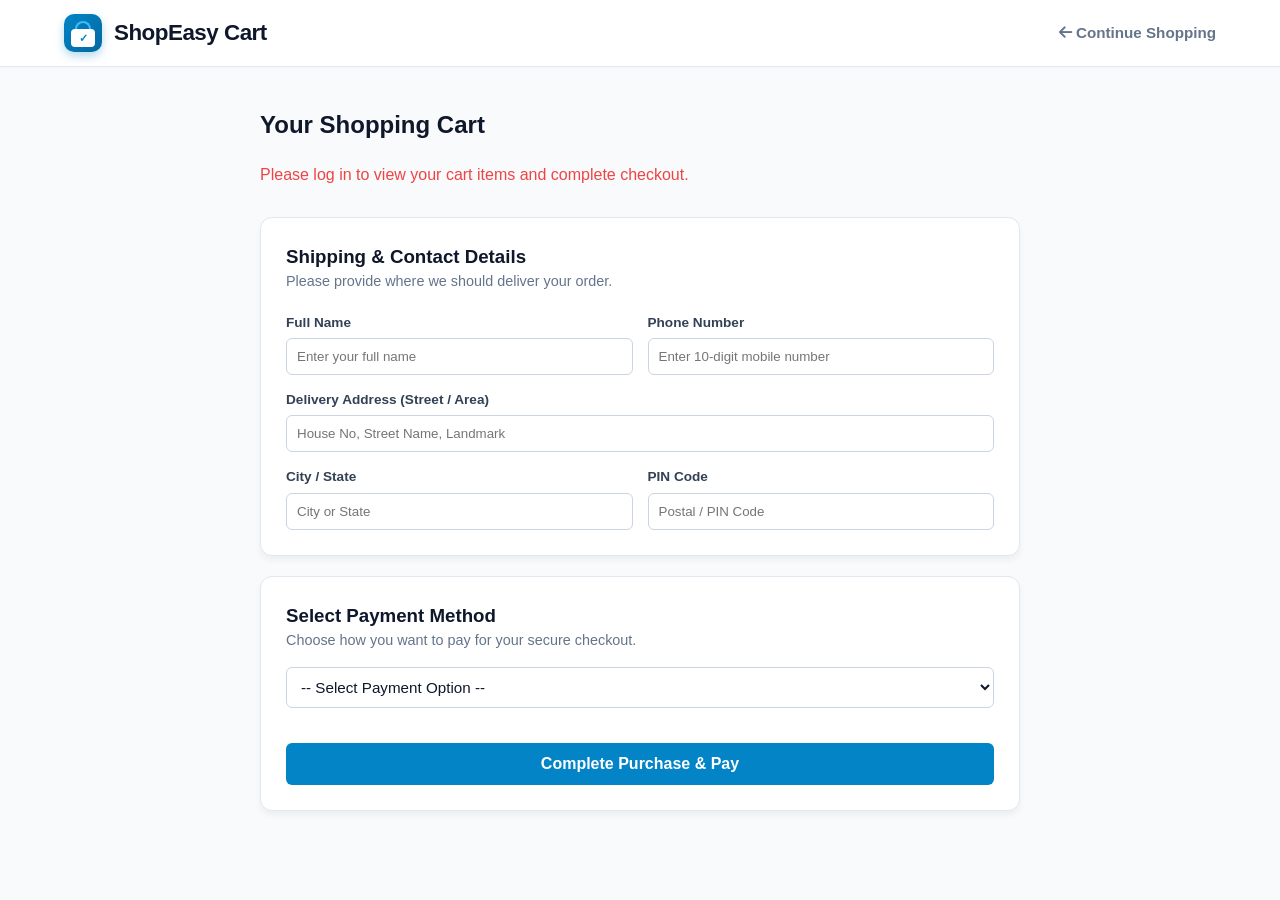
<file: cart.html>
<!DOCTYPE html>
<html lang="en">
<head>
    <meta charset="UTF-8">
    <meta name="viewport" content="width=device-width, initial-scale=1.0">
    <title>Your Cart & Checkout - ShopEasy</title>
    <link rel="stylesheet" href="css/index.css">
    <link rel="stylesheet" href="https://cdnjs.cloudflare.com/ajax/libs/font-awesome/6.4.0/css/all.min.css">
</head>
<body>

    <header class="navbar">
        <a href="index.html" class="brand-name">
            <div class="shopeasy-logo-symbol">
                <div class="bag-handle"></div>
                <div class="bag-body"><span class="bag-check">✓</span></div>
            </div>
            <span class="brand-title-text">ShopEasy Cart</span>
        </a>
        <a href="index.html" class="nav-link"><i class="fa-solid fa-arrow-left"></i> Continue Shopping</a>
    </header>

    <main class="store-container" style="max-width: 800px; margin-top: 40px; margin-bottom: 50px;">
        <h2>Your Shopping Cart</h2>
        <div id="cartItemsContainer" style="margin-top: 20px;">
            <!-- Rendered dynamically -->
        </div>

        <!-- Shipping Address Section -->
        <div style="background: white; padding: 25px; border-radius: 12px; margin-top: 30px; box-shadow: 0 4px 6px rgba(0,0,0,0.05); border: 1px solid #e2e8f0;">
            <h3>Shipping & Contact Details</h3>
            <p style="color: #64748b; font-size: 0.9rem; margin-bottom: 20px;">Please provide where we should deliver your order.</p>
            
            <div style="display: grid; grid-template-columns: 1fr 1fr; gap: 15px; margin-bottom: 15px;">
                <div>
                    <label style="display: block; font-size: 0.85rem; font-weight: 600; margin-bottom: 5px; color: #334155;">Full Name</label>
                    <input type="text" id="shippingName" placeholder="Enter your full name" style="width: 100%; padding: 10px; border: 1px solid #cbd5e1; border-radius: 6px;">
                </div>
                <div>
                    <label style="display: block; font-size: 0.85rem; font-weight: 600; margin-bottom: 5px; color: #334155;">Phone Number</label>
                    <input type="tel" id="shippingPhone" placeholder="Enter 10-digit mobile number" style="width: 100%; padding: 10px; border: 1px solid #cbd5e1; border-radius: 6px;">
                </div>
            </div>

            <div style="margin-bottom: 15px;">
                <label style="display: block; font-size: 0.85rem; font-weight: 600; margin-bottom: 5px; color: #334155;">Delivery Address (Street / Area)</label>
                <input type="text" id="shippingAddress" placeholder="House No, Street Name, Landmark" style="width: 100%; padding: 10px; border: 1px solid #cbd5e1; border-radius: 6px;">
            </div>

            <div style="display: grid; grid-template-columns: 1fr 1fr; gap: 15px;">
                <div>
                    <label style="display: block; font-size: 0.85rem; font-weight: 600; margin-bottom: 5px; color: #334155;">City / State</label>
                    <input type="text" id="shippingCity" placeholder="City or State" style="width: 100%; padding: 10px; border: 1px solid #cbd5e1; border-radius: 6px;">
                </div>
                <div>
                    <label style="display: block; font-size: 0.85rem; font-weight: 600; margin-bottom: 5px; color: #334155;">PIN Code</label>
                    <input type="text" id="shippingPin" placeholder="Postal / PIN Code" style="width: 100%; padding: 10px; border: 1px solid #cbd5e1; border-radius: 6px;">
                </div>
            </div>
        </div>

        <div class="payment-section" style="background: white; padding: 25px; border-radius: 12px; margin-top: 20px; box-shadow: 0 4px 6px rgba(0,0,0,0.05); border: 1px solid #e2e8f0;">
            <h3>Select Payment Method</h3>
            <p style="color: #64748b; font-size: 0.9rem; margin-bottom: 15px;">Choose how you want to pay for your secure checkout.</p>
            
            <select id="paymentMethodSelect" class="category-select" onchange="togglePaymentFields()" style="width: 100%; margin-bottom: 15px; padding: 10px; border: 1px solid #cbd5e1; border-radius: 6px;">
                <option value="" disabled selected>-- Select Payment Option --</option>
                <option value="credit-card">Credit / Debit Card</option>
                <option value="paypal">PayPal</option>
                <option value="upi">UPI / Net Banking</option>
                <option value="cod">Cash on Delivery (COD)</option>
            </select>

            <!-- Dynamic Payment Fields Container -->
            <div id="dynamicPaymentDetails" style="margin-bottom: 20px;"></div>

            <button id="checkoutBtn" class="add-to-cart-btn" onclick="processCheckout(event)" style="background: #0284c7; color: white; width: 100%; padding: 12px; font-size: 1rem; border: none; cursor: pointer; border-radius: 6px;">
                Complete Purchase & Pay
            </button>
        </div>
    </main>

    <script src="js/auth.js"></script>
    <script src="js/cart.js"></script>
</body>
</html>
</file>
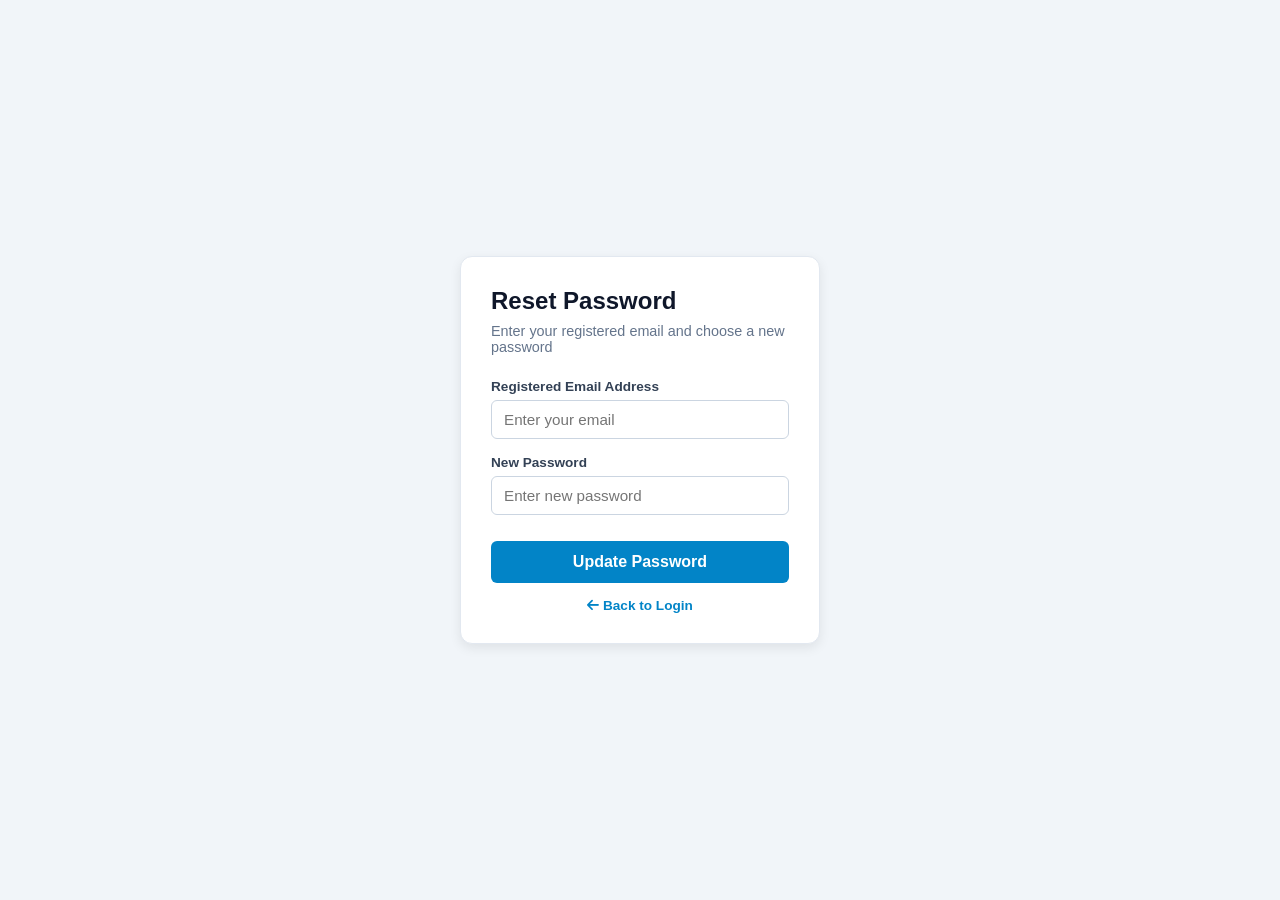
<file: forgot-password.html>
<!DOCTYPE html>
<html lang="en">
<head>
    <meta charset="UTF-8">
    <meta name="viewport" content="width=device-width, initial-scale=1.0">
    <title>Reset Password - ShopEasy</title>
    <link rel="stylesheet" href="css/forgot-password.css">
    <link rel="stylesheet" href="https://cdnjs.cloudflare.com/ajax/libs/font-awesome/6.4.0/css/all.min.css">
</head>
<body class="auth-body">
    <div class="auth-container">
        <div class="auth-card">
            <h2>Reset Password</h2>
            <p class="auth-subtitle">Enter your registered email and choose a new password</p>
            
            <form id="forgotForm">
                <div class="form-group">
                    <label>Registered Email Address</label>
                    <input type="email" id="resetEmail" placeholder="Enter your email" required>
                </div>
                <div class="form-group">
                    <label>New Password</label>
                    <input type="password" id="newPassword" placeholder="Enter new password" required>
                </div>

                <button type="submit" class="auth-submit-btn">Update Password</button>
            </form>

            <p class="auth-footer-text" style="margin-top: 15px;"><a href="login.html"><i class="fa-solid fa-arrow-left"></i> Back to Login</a></p>
        </div>
    </div>

    <script src="js/auth.js"></script>
</body>
</html>
</file>
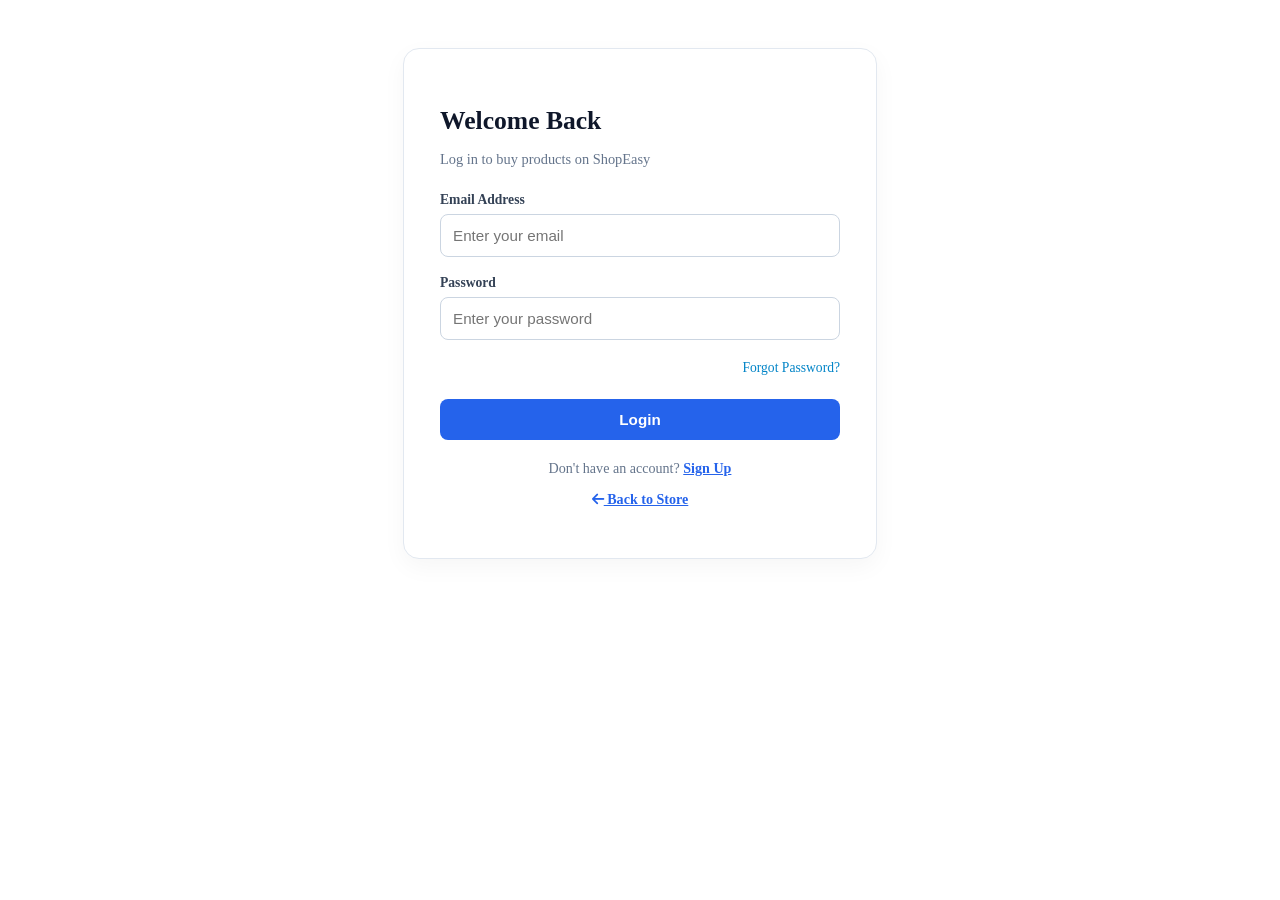
<file: login.html>
<!DOCTYPE html>
<html lang="en">
<head>
    <meta charset="UTF-8">
    <meta name="viewport" content="width=device-width, initial-scale=1.0">
    <title>Login - ShopEasy</title>
    <link rel="stylesheet" href="css/login.css">
    <link rel="stylesheet" href="https://cdnjs.cloudflare.com/ajax/libs/font-awesome/6.4.0/css/all.min.css">
</head>
<body class="auth-body">
    <div class="auth-container">
        <div class="auth-card">
            <h2>Welcome Back</h2>
            <p class="auth-subtitle">Log in to buy products on ShopEasy</p>
            
            <form id="loginForm">
                <div class="form-group">
                    <label>Email Address</label>
                    <input type="email" id="loginEmail" placeholder="Enter your email" required>
                </div>
                <div class="form-group">
                    <label>Password</label>
                    <input type="password" id="loginPassword" placeholder="Enter your password" required>
                </div>
                
                <!-- Forgot Password Link updated to point to the separate page -->
                <div style="text-align: right; margin-bottom: 15px;">
                    <a href="forgot-password.html" style="color: #0284c7; font-size: 0.85rem; text-decoration: none;">Forgot Password?</a>
                </div>

                <button type="submit" class="auth-submit-btn">Login</button>
            </form>

            <p class="auth-footer-text">Don't have an account? <a href="signup.html">Sign Up</a></p>
            <p class="auth-footer-text" style="margin-top: 10px;"><a href="index.html"><i class="fa-solid fa-arrow-left"></i> Back to Store</a></p>
        </div>
    </div>

    <script src="js/auth.js"></script>
</body>
</html>
</file>
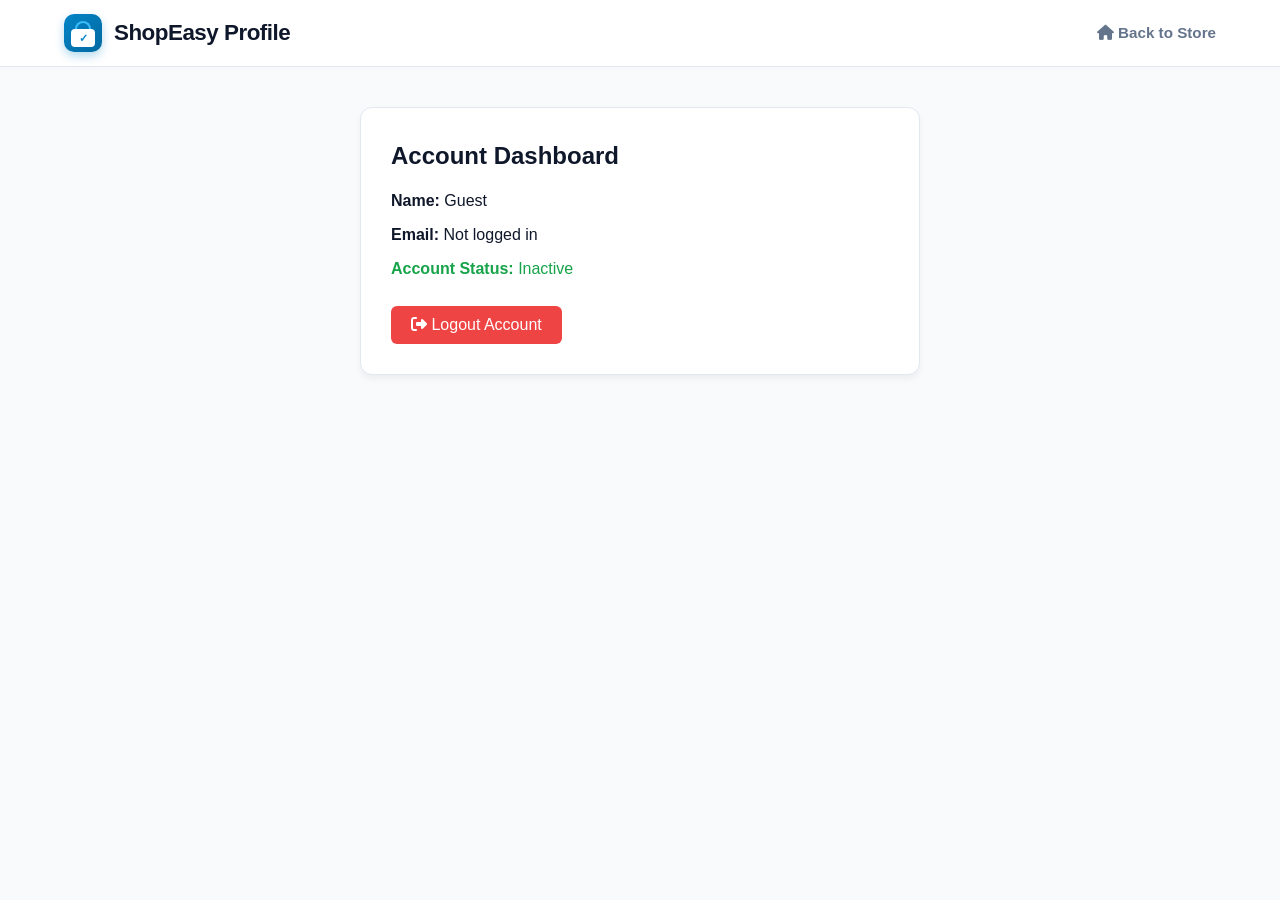
<file: profile.html>
<!DOCTYPE html>
<html lang="en">
<head>
    <meta charset="UTF-8">
    <meta name="viewport" content="width=device-width, initial-scale=1.0">
    <title>User Profile - ShopEasy</title>
    <link rel="stylesheet" href="css/index.css">
    <link rel="stylesheet" href="https://cdnjs.cloudflare.com/ajax/libs/font-awesome/6.4.0/css/all.min.css">
</head>
<body>

    <header class="navbar">
        <a href="index.html" class="brand-name">
            <div class="shopeasy-logo-symbol">
                <div class="bag-handle"></div>
                <div class="bag-body"><span class="bag-check">✓</span></div>
            </div>
            <span class="brand-title-text">ShopEasy Profile</span>
        </a>
        <a href="index.html" class="nav-link"><i class="fa-solid fa-house"></i> Back to Store</a>
    </header>

    <main class="store-container" style="max-width: 600px; margin-top: 40px;">
        <div style="background:white; padding:30px; border-radius:12px; box-shadow:0 4px 6px rgba(0,0,0,0.05); border: 1px solid #e2e8f0;">
            <h2>Account Dashboard</h2>
            <p style="margin-top: 15px;"><strong>Name:</strong> <span id="profileNameDisplay">Guest</span></p>
            <p style="margin-top: 10px;"><strong>Email:</strong> <span id="profileEmailDisplay">Not logged in</span></p>
            <p style="margin-top: 10px; color: #16a34a;"><strong>Account Status:</strong> <span id="profileStatusDisplay">Inactive</span></p>
            
            <button onclick="logoutUser()" style="background:#ef4444; color:white; border:none; padding:10px 20px; border-radius:6px; cursor:pointer; margin-top:25px; font-size: 1rem;">
                <i class="fa-solid fa-right-from-bracket"></i> Logout Account
            </button>
        </div>
    </main>

    <script src="js/auth.js"></script>
    <script>
        document.addEventListener("DOMContentLoaded", () => {
            const isLoggedIn = localStorage.getItem("shopeasy_logged_in") === "true";
            if (isLoggedIn) {
                document.getElementById("profileNameDisplay").textContent = localStorage.getItem("shopeasy_user_name") || "User";
                document.getElementById("profileEmailDisplay").textContent = localStorage.getItem("shopeasy_user_email") || "user@shopeasy.com";
                document.getElementById("profileStatusDisplay").textContent = "Active & Verified Buyer";
            }
        });
    </script>
</body>
</html>
</file>
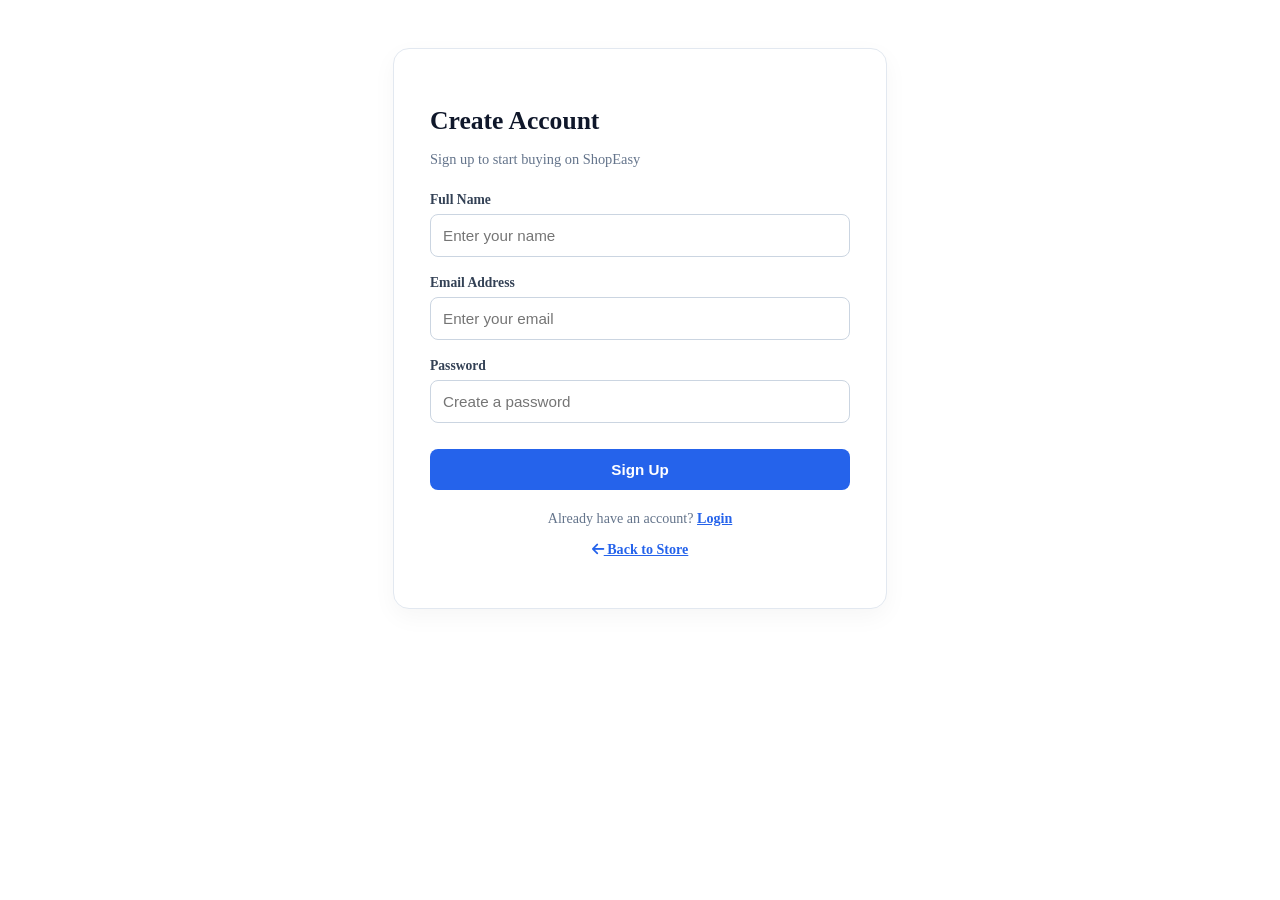
<file: signup.html>
<!DOCTYPE html>
<html lang="en">
<head>
    <meta charset="UTF-8">
    <meta name="viewport" content="width=device-width, initial-scale=1.0">
    <title>Sign Up - ShopEasy</title>
    <link rel="stylesheet" href="css/signup.css">
    <link rel="stylesheet" href="https://cdnjs.cloudflare.com/ajax/libs/font-awesome/6.4.0/css/all.min.css">
</head>
<body class="auth-body">
    <div class="auth-container">
        <div class="auth-card">
            <h2>Create Account</h2>
            <p class="auth-subtitle">Sign up to start buying on ShopEasy</p>
            
            <form id="signupForm">
                <div class="form-group">
                    <label>Full Name</label>
                    <input type="text" id="signupName" placeholder="Enter your name" required>
                </div>
                <div class="form-group">
                    <label>Email Address</label>
                    <input type="email" id="signupEmail" placeholder="Enter your email" required>
                </div>
                <div class="form-group">
                    <label>Password</label>
                    <input type="password" id="signupPassword" placeholder="Create a password" required>
                </div>
                <button type="submit" class="auth-submit-btn">Sign Up</button>
            </form>

            <p class="auth-footer-text">Already have an account? <a href="login.html">Login</a></p>
            <p class="auth-footer-text" style="margin-top: 10px;"><a href="index.html"><i class="fa-solid fa-arrow-left"></i> Back to Store</a></p>
        </div>
    </div>

    <script src="js/auth.js"></script>
</body>
</html>
</file>
<file: css/index.css>
:root {
    --primary: #0284c7;
    --primary-dark: #0369a1;
    --accent: #38bdf8;
    --bg-main: #f8fafc;
    --text-main: #0f172a;
    --text-muted: #64748b;
    --white: #ffffff;
    --border-color: #e2e8f0;
    --shadow: 0 4px 6px -1px rgba(0, 0, 0, 0.1), 0 2px 4px -1px rgba(0, 0, 0, 0.06);
    --shadow-lg: 0 10px 15px -3px rgba(0, 0, 0, 0.1), 0 4px 6px -2px rgba(0, 0, 0, 0.05);
}

* {
    box-sizing: border-box;
    margin: 0;
    padding: 0;
    font-family: 'Segoe UI', Tahoma, Geneva, Verdana, sans-serif;
}

body {
    background-color: var(--bg-main);
    color: var(--text-main);
    line-height: 1.5;
}

/* Announcement Bar */
.announcement-bar {
    background: linear-gradient(90deg, #0284c7, #2563eb);
    color: var(--white);
    text-align: center;
    padding: 8px 16px;
    font-size: 0.85rem;
    font-weight: 600;
    letter-spacing: 0.3px;
}

/* Navbar */
.navbar {
    background: var(--white);
    border-bottom: 1px solid var(--border-color);
    padding: 14px 5%;
    display: flex;
    justify-content: space-between;
    align-items: center;
    position: sticky;
    top: 0;
    z-index: 1000;
    box-shadow: 0 2px 4px rgba(0,0,0,0.02);
}

.brand-name {
    display: flex;
    align-items: center;
    gap: 12px;
    text-decoration: none;
}

/* Custom ShopEasy Shopping Symbol */
.shopeasy-logo-symbol {
    position: relative;
    width: 38px;
    height: 38px;
    background: linear-gradient(135deg, #0284c7, #0369a1);
    border-radius: 10px;
    display: flex;
    align-items: center;
    justify-content: center;
    box-shadow: 0 4px 10px rgba(2, 132, 199, 0.3);
}

.shopeasy-logo-symbol .bag-handle {
    position: absolute;
    top: 7px;
    width: 16px;
    height: 9px;
    border: 2px solid #38bdf8;
    border-bottom: none;
    border-top-left-radius: 8px;
    border-top-right-radius: 8px;
}

.shopeasy-logo-symbol .bag-body {
    position: absolute;
    bottom: 5px;
    width: 24px;
    height: 18px;
    background: #ffffff;
    border-radius: 4px;
    display: flex;
    align-items: center;
    justify-content: center;
}

.shopeasy-logo-symbol .bag-check {
    font-size: 11px;
    font-weight: 900;
    color: #0284c7;
}

.brand-text-wrapper {
    display: flex;
    align-items: center;
    gap: 8px;
}

.brand-title-text {
    font-size: 1.4rem;
    font-weight: 800;
    color: var(--text-main);
    letter-spacing: -0.5px;
}

.brand-badge-tag {
    font-size: 0.75rem;
    background: #e0f2fe;
    color: #0284c7;
    padding: 2px 8px;
    border-radius: 12px;
    font-weight: 600;
}

.nav-right {
    display: flex;
    align-items: center;
    gap: 24px;
}

.nav-link {
    text-decoration: none;
    color: var(--text-muted);
    font-weight: 600;
    font-size: 0.95rem;
    transition: color 0.2s;
    cursor: pointer;
}

.nav-link:hover {
    color: var(--primary);
}

/* User Profile Dropdown Fixed */
.user-profile-menu {
    position: relative;
    display: flex;
    align-items: center;
    gap: 8px;
    background: #f1f5f9;
    padding: 6px 12px;
    border-radius: 20px;
    cursor: pointer;
}

.user-avatar {
    width: 28px;
    height: 28px;
    background: var(--primary);
    color: var(--white);
    border-radius: 50%;
    display: flex;
    align-items: center;
    justify-content: center;
    font-weight: 700;
    font-size: 0.85rem;
}

.user-name-text {
    font-size: 0.85rem;
    font-weight: 600;
    color: var(--text-main);
}

.chevron-icon {
    font-size: 0.7rem; 
    color: var(--text-muted);
}

.user-dropdown {
    position: absolute;
    top: 100%; /* Sits directly flush against the bottom of the container */
    right: 0;
    padding-top: 8px; /* Creates a safe hover zone inside the dropdown box layout */
    background: transparent; /* Allows visual spacing while keeping hover active */
    width: 170px;
    display: none;
    flex-direction: column;
    z-index: 10;
}

/* Inner content container to handle styling, borders, and shadows safely */
.user-dropdown-content {
    background: var(--white);
    border: 1px solid var(--border-color);
    border-radius: 8px;
    box-shadow: var(--shadow-lg);
    display: flex;
    flex-direction: column;
    overflow: hidden;
}

.user-profile-menu:hover .user-dropdown {
    display: flex;
}

.user-dropdown-item {
    padding: 10px 14px;
    text-decoration: none;
    color: var(--text-main);
    font-size: 0.85rem;
    font-weight: 500;
    display: flex;
    align-items: center;
    gap: 8px;
    transition: background 0.15s;
}

.user-dropdown-item:hover {
    background: #f8fafc;
    color: var(--primary);
}

.user-dropdown-item.logout {
    border-top: 1px solid var(--border-color);
    color: #ef4444;
}

.user-dropdown-item.logout:hover {
    background: #fef2f2;
}

/* Cart Button */
.cart-icon-btn {
    display: flex;
    align-items: center;
    gap: 8px;
    background: var(--primary);
    color: var(--white);
    padding: 8px 16px;
    border-radius: 8px;
    text-decoration: none;
    font-weight: 600;
    font-size: 0.9rem;
    box-shadow: 0 2px 4px rgba(2, 132, 199, 0.2);
    transition: background 0.2s;
}

.cart-icon-btn:hover {
    background: var(--primary-dark);
}

.cart-badge {
    background: #ef4444;
    color: var(--white);
    font-size: 0.75rem;
    padding: 1px 6px;
    border-radius: 10px;
    font-weight: 700;
}

/* Store Container */
.store-container {
    max-width: 1300px;
    margin: 0 auto;
    padding: 0 20px;
}

/* Hero Banner Style (Human-Free) */
.hero-banner {
    margin: 24px 0;
    border-radius: 16px;
    overflow: hidden;
    box-shadow: 0 4px 16px rgba(0,0,0,0.1);
    position: relative;
    max-height: 380px;
}

.hero-banner-img {
    width: 100%;
    height: 350px;
    object-fit: cover;
    display: block;
    filter: brightness(0.75);
}

.hero-banner-content {
    position: absolute;
    bottom: 0;
    left: 0;
    right: 0;
    padding: 36px;
    background: linear-gradient(0deg, rgba(15,23,42,0.85) 0%, rgba(15,23,42,0) 100%);
    color: white;
    display: flex;
    justify-content: space-between;
    align-items: flex-end;
}

.hero-tag {
    display: inline-flex;
    align-items: center;
    gap: 6px;
    background: #38bdf8;
    color: #0f172a;
    padding: 4px 12px;
    border-radius: 20px;
    font-size: 0.75rem;
    font-weight: 800;
    text-transform: uppercase;
    margin-bottom: 8px;
}

.hero-banner h1 {
    font-size: 2.2rem;
    font-weight: 800;
    margin: 0 0 6px 0;
}

.hero-banner p {
    font-size: 1rem;
    opacity: 0.9;
    margin: 0;
}

.hero-browse-btn {
    background: white;
    color: #0f172a;
    padding: 12px 24px;
    border-radius: 8px;
    font-weight: 700;
    text-decoration: none;
    font-size: 0.9rem;
    box-shadow: 0 4px 12px rgba(0,0,0,0.2);
}

/* Filter & Search Toolbar */
.filter-bar {
    background: var(--white);
    padding: 16px 20px;
    border-radius: 12px;
    display: flex;
    gap: 16px;
    align-items: center;
    box-shadow: var(--shadow);
    margin-bottom: 30px;
}

.search-input {
    flex: 1;
    padding: 10px 16px;
    border: 1px solid var(--border-color);
    border-radius: 8px;
    font-size: 0.95rem;
    outline: none;
    transition: border-color 0.2s;
}

.search-input:focus {
    border-color: var(--primary);
}

.category-select {
    padding: 10px 16px;
    border: 1px solid var(--border-color);
    border-radius: 8px;
    font-size: 0.95rem;
    background: var(--white);
    color: var(--text-main);
    outline: none;
    cursor: pointer;
}

/* Product Grid */
.product-grid {
    display: grid;
    grid-template-columns: repeat(auto-fill, minmax(260px, 1fr));
    gap: 24px;
    margin-bottom: 40px;
}

.mb-extra {
    margin-bottom: 40px;
}

.product-card {
    background: var(--white);
    border-radius: 12px;
    overflow: hidden;
    box-shadow: var(--shadow);
    border: 1px solid var(--border-color);
    transition: transform 0.2s, box-shadow 0.2s;
    position: relative;
    display: flex;
    flex-direction: column;
}

.product-card:hover {
    transform: translateY(-4px);
    box-shadow: var(--shadow-lg);
}

.discount-badge {
    position: absolute;
    top: 12px;
    left: 12px;
    background: #ef4444;
    color: var(--white);
    font-size: 0.75rem;
    font-weight: 700;
    padding: 3px 8px;
    border-radius: 6px;
    z-index: 2;
}

.product-img {
    width: 100%;
    height: 200px;
    object-fit: cover;
    background: #f1f5f9;
}

.product-info {
    padding: 16px;
    display: flex;
    flex-direction: column;
    flex: 1;
}

.product-category-tag {
    font-size: 0.75rem;
    text-transform: uppercase;
    color: var(--text-muted);
    font-weight: 700;
    letter-spacing: 0.5px;
    margin-bottom: 4px;
}

.product-title {
    font-size: 1rem;
    font-weight: 700;
    color: var(--text-main);
    margin-bottom: 8px;
    display: -webkit-box;
    -webkit-line-clamp: 1;
    line-clamp: 1;
    -webkit-box-orient: vertical;
    overflow: hidden;
}

.rating-box {
    font-size: 0.85rem;
    color: #f59e0b;
    margin-bottom: 12px;
}

.rating-box span {
    color: var(--text-muted);
    font-size: 0.8rem;
    margin-left: 4px;
}

.price-row {
    display: flex;
    align-items: center;
    gap: 10px;
    margin-bottom: 16px;
    margin-top: auto;
}

.product-price {
    font-size: 1.15rem;
    font-weight: 800;
    color: var(--text-main);
}

.old-price {
    font-size: 0.9rem;
    color: var(--text-muted);
    text-decoration: line-through;
}

.add-to-cart-btn {
    width: 100%;
    background: #f0fdf4;
    color: #16a34a;
    border: 1px solid #bbf7d0;
    padding: 10px;
    border-radius: 8px;
    font-weight: 700;
    font-size: 0.9rem;
    cursor: pointer;
    transition: all 0.2s;
}

.add-to-cart-btn:hover {
    background: #16a34a;
    color: var(--white);
    border-color: #16a34a;
}

/* Promo Banners */
.promo-banner {
    border-radius: 12px;
    padding: 28px 36px;
    margin: 40px 0;
    display: flex;
    justify-content: space-between;
    align-items: center;
    color: white;
}

.banner-dark {
    background: linear-gradient(90deg, #0f172a, #334155);
    box-shadow: 0 8px 16px rgba(15,23,42,0.2);
}

.banner-blue {
    background: linear-gradient(90deg, #0284c7, #0369a1);
    box-shadow: 0 8px 16px rgba(2,132,199,0.2);
}

.promo-banner h2 {
    font-size: 1.5rem;
    font-weight: 800;
    margin-bottom: 6px;
}

.promo-banner p {
    font-size: 0.95rem;
    opacity: 0.9;
}

.promo-btn {
    padding: 10px 20px;
    border-radius: 8px;
    font-weight: 700;
    font-size: 0.9rem;
    text-decoration: none;
    white-space: nowrap;
}

.btn-light-cyan {
    background: #38bdf8;
    color: #0f172a;
}

.btn-white {
    background: white;
    color: #0369a1;
}

/* Footer */
.footer {
    background: #0f172a;
    color: var(--white);
    text-align: center;
    padding: 30px 20px;
    font-size: 0.9rem;
    margin-top: 60px;
}

.footer p {
    opacity: 0.8;
}

@media (max-width: 768px) {
    .navbar {
        flex-direction: column;
        gap: 12px;
    }
    .filter-bar {
        flex-direction: column;
    }
    .hero-banner-content {
        flex-direction: column;
        align-items: flex-start;
        gap: 16px;
    }
    .promo-banner {
        flex-direction: column;
        align-items: flex-start;
        gap: 16px;
    }
}
</file>
<file: css/forgot-password.css>
* {
    box-sizing: border-box;
    margin: 0;
    padding: 0;
    font-family: 'Segoe UI', Tahoma, Geneva, Verdana, sans-serif;
}

.auth-body {
    background-color: #f1f5f9;
    display: flex;
    justify-content: center;
    align-items: center;
    height: 100vh;
}

.auth-container {
    width: 100%;
    max-width: 400px;
    padding: 20px;
}

.auth-card {
    background: white;
    padding: 30px;
    border-radius: 12px;
    box-shadow: 0 4px 12px rgba(0, 0, 0, 0.08);
    border: 1px solid #e2e8f0;
}

.auth-card h2 {
    color: #0f172a;
    margin-bottom: 8px;
    font-size: 1.5rem;
}

.auth-subtitle {
    color: #64748b;
    font-size: 0.9rem;
    margin-bottom: 24px;
}

.form-group {
    margin-bottom: 16px;
}

.form-group label {
    display: block;
    font-size: 0.85rem;
    font-weight: 600;
    color: #334155;
    margin-bottom: 6px;
}

.form-group input {
    width: 100%;
    padding: 10px 12px;
    border: 1px solid #cbd5e1;
    border-radius: 6px;
    font-size: 0.95rem;
    outline: none;
    transition: border-color 0.2s;
}

.form-group input:focus {
    border-color: #0284c7;
}

.auth-submit-btn {
    width: 100%;
    padding: 12px;
    background: #0284c7;
    color: white;
    border: none;
    border-radius: 6px;
    font-size: 1rem;
    font-weight: 600;
    cursor: pointer;
    margin-top: 10px;
    transition: background 0.2s;
}

.auth-submit-btn:hover {
    background: #0369a1;
}

.auth-footer-text {
    text-align: center;
    font-size: 0.85rem;
    color: #64748b;
    margin-top: 20px;
}

.auth-footer-text a {
    color: #0284c7;
    text-decoration: none;
    font-weight: 600;
}

.auth-footer-text a:hover {
    text-decoration: underline;
}
</file>
<file: css/login.css>
/* ==========================================
   LOGIN PAGE STYLES
   ========================================== */
.auth-container {
    display: flex;
    justify-content: center;
    align-items: center;
    flex: 1;
    padding: 40px 20px;
}

.auth-card {
    background: #ffffff;
    padding: 36px;
    border-radius: 16px;
    border: 1px solid #e2e8f0;
    box-shadow: 0 8px 24px rgba(0, 0, 0, 0.04);
    width: 100%;
    max-width: 400px;
}

.auth-card h2 {
    font-size: 1.6rem;
    color: #0f172a;
    font-weight: 800;
    margin-bottom: 6px;
}

.auth-subtitle {
    font-size: 0.9rem;
    color: #64748b;
    margin-bottom: 24px;
}

.auth-card .form-group {
    display: flex;
    flex-direction: column;
    gap: 6px;
    margin-bottom: 18px;
}

.auth-card label {
    font-size: 0.85rem;
    font-weight: 600;
    color: #334155;
}

.auth-card input {
    padding: 12px;
    border: 1px solid #cbd5e1;
    border-radius: 8px;
    font-size: 0.95rem;
    outline: none;
    transition: border-color 0.2s;
}

.auth-card input:focus {
    border-color: #2563eb;
    box-shadow: 0 0 0 3px rgba(37, 99, 235, 0.1);
}

.auth-submit-btn {
    width: 100%;
    padding: 12px;
    background: #2563eb;
    color: #ffffff;
    border: none;
    border-radius: 8px;
    font-weight: 700;
    font-size: 0.95rem;
    cursor: pointer;
    margin-top: 8px;
    transition: background 0.2s;
}

.auth-submit-btn:hover {
    background: #1d4ed8;
}

.auth-footer-text {
    margin-top: 20px;
    text-align: center;
    font-size: 0.88rem;
    color: #64748b;
}

.auth-footer-text a {
    color: #2563eb;
    font-weight: 600;
}

.auth-footer-text a:hover {
    text-decoration: underline;
}
</file>
<file: css/signup.css>
/* ==========================================
   SIGNUP PAGE STYLES
   ========================================== */
.auth-container {
    display: flex;
    justify-content: center;
    align-items: center;
    flex: 1;
    padding: 40px 20px;
}

.auth-card {
    background: #ffffff;
    padding: 36px;
    border-radius: 16px;
    border: 1px solid #e2e8f0;
    box-shadow: 0 8px 24px rgba(0, 0, 0, 0.04);
    width: 100%;
    max-width: 420px;
}

.auth-card h2 {
    font-size: 1.6rem;
    color: #0f172a;
    font-weight: 800;
    margin-bottom: 6px;
}

.auth-subtitle {
    font-size: 0.9rem;
    color: #64748b;
    margin-bottom: 24px;
}

.auth-card .form-group {
    display: flex;
    flex-direction: column;
    gap: 6px;
    margin-bottom: 18px;
}

.auth-card label {
    font-size: 0.85rem;
    font-weight: 600;
    color: #334155;
}

.auth-card input {
    padding: 12px;
    border: 1px solid #cbd5e1;
    border-radius: 8px;
    font-size: 0.95rem;
    outline: none;
    transition: border-color 0.2s;
}

.auth-card input:focus {
    border-color: #2563eb;
    box-shadow: 0 0 0 3px rgba(37, 99, 235, 0.1);
}

.terms-checkbox-group {
    display: flex;
    align-items: center;
    gap: 8px;
    margin-bottom: 18px;
    font-size: 0.85rem;
    color: #475569;
}

.terms-checkbox-group input[type="checkbox"] {
    width: 16px;
    height: 16px;
    accent-color: #2563eb;
    cursor: pointer;
}

.auth-submit-btn {
    width: 100%;
    padding: 12px;
    background: #2563eb;
    color: #ffffff;
    border: none;
    border-radius: 8px;
    font-weight: 700;
    font-size: 0.95rem;
    cursor: pointer;
    margin-top: 8px;
    transition: background 0.2s;
}

.auth-submit-btn:hover {
    background: #1d4ed8;
}

.auth-footer-text {
    margin-top: 20px;
    text-align: center;
    font-size: 0.88rem;
    color: #64748b;
}

.auth-footer-text a {
    color: #2563eb;
    font-weight: 600;
}

.auth-footer-text a:hover {
    text-decoration: underline;
}
</file>
